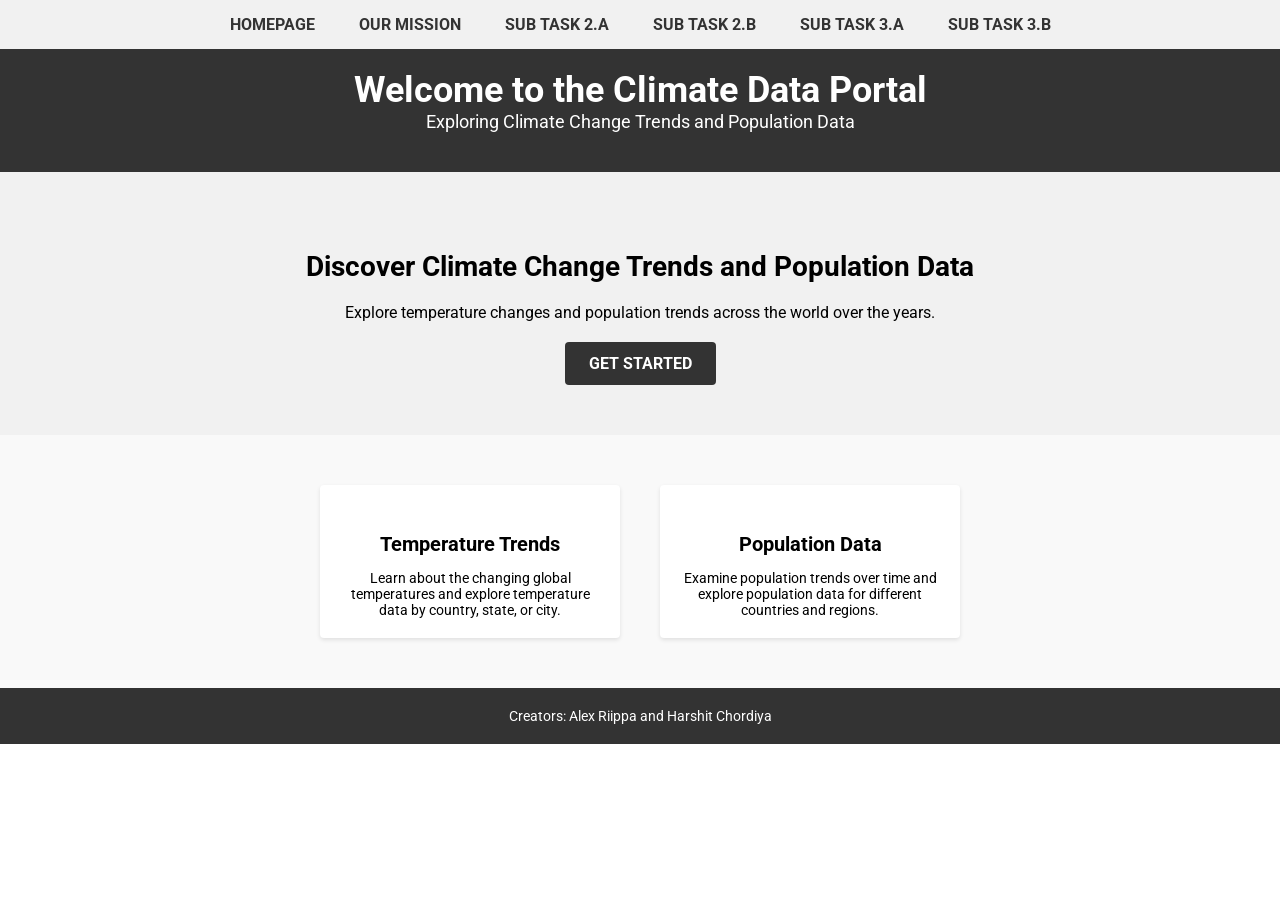
<file: src/main/resources/index.html>
<!DOCTYPE html>
<html>
<head>
    <title>Climate Data Portal</title>
    <link rel="stylesheet" type="text/css" href="./css/common.css">
    <style>
        @import url('https://fonts.googleapis.com/css2?family=Roboto:wght@300;400;700&display=swap');
        body {
            font-family: 'Roboto', sans-serif;
            margin: 0;
            padding: 0;
        }
        header {
            background-color: #333;
            color: #fff;
            padding: 20px;
            text-align: center;
        }
        header h1 {
            font-size: 36px;
            margin: 0;
            font-weight: 700;
        }
        header h2 {
            font-size: 18px;
            margin: 0;
            font-weight: 400;
            margin-bottom: 20px;
        }
        .topnav {
            overflow: hidden;
            background-color: #f1f1f1;
            text-align: center;
        }
        .topnav a {
            display: inline-block;
            padding: 15px 20px;
            text-decoration: none;
            color: #333;
            font-weight: 700;
            text-transform: uppercase;
        }
        section.hero {
            background-color: #f1f1f1;
            text-align: center;
            padding: 50px 0;
        }
        section.hero h3 {
            font-size: 28px;
            margin-bottom: 20px;
            font-weight: 700;
        }
        section.hero p {
            font-size: 16px;
            margin-bottom: 20px;
        }
        section.hero .btn {
            display: inline-block;
            padding: 12px 24px;
            background-color: #333;
            color: #fff;
            text-decoration: none;
            font-weight: 700;
            text-transform: uppercase;
            border-radius: 4px;
        }
        section.features {
            display: flex;
            justify-content: center;
            align-items: flex-start;
            padding: 50px 0;
            background-color: #f9f9f9;
        }
        section.features .feature {
            width: 300px;
            margin: 0 20px;
            padding: 20px;
            background-color: #fff;
            text-align: center;
            border-radius: 4px;
            box-shadow: 0 2px 4px rgba(0, 0, 0, 0.1);
        }
        section.features h4 {
            font-size: 20px;
            margin-bottom: 10px;
            font-weight: 700;
        }
        section.features p {
            font-size: 14px;
            margin-bottom: 0;
        }
        footer {
            background-color: #333;
            color: #fff;
            padding: 20px;
            text-align: center;
        }
        footer p {
            margin: 0;
            font-size: 14px;
        }
    </style>
    <div class="topnav">
        <a href="/">Homepage</a>
        <a href="mission.html">Our Mission</a>
        <a href="page2A.html">Sub Task 2.A</a>
        <a href="page2B.html">Sub Task 2.B</a>
        <a href="page3A.html">Sub Task 3.A</a>
        <a href="page3B.html">Sub Task 3.B</a>
    </div>
    
</head>
<body>
    <header>
        <h1>Welcome to the Climate Data Portal</h1>
        <h2>Exploring Climate Change Trends and Population Data</h2>
    </header>

    <section class="hero">
        <h3>Discover Climate Change Trends and Population Data</h3>
        <p>Explore temperature changes and population trends across the world over the years.</p>
        <a href="data.html" class="btn">Get Started</a>
    </section>

    <section class="features">
        <div class="feature">
            <h4>Temperature Trends</h4>
            <p>Learn about the changing global temperatures and explore temperature data by country, state, or city.</p>
        </div>
        <div class="feature">
            <h4>Population Data</h4>
            <p>Examine population trends over time and explore population data for different countries and regions.</p>
        </div>
    </section>

    <footer>
        <p>Creators: Alex Riippa and Harshit Chordiya</p>
    </footer>
</body>
</html>
</file>
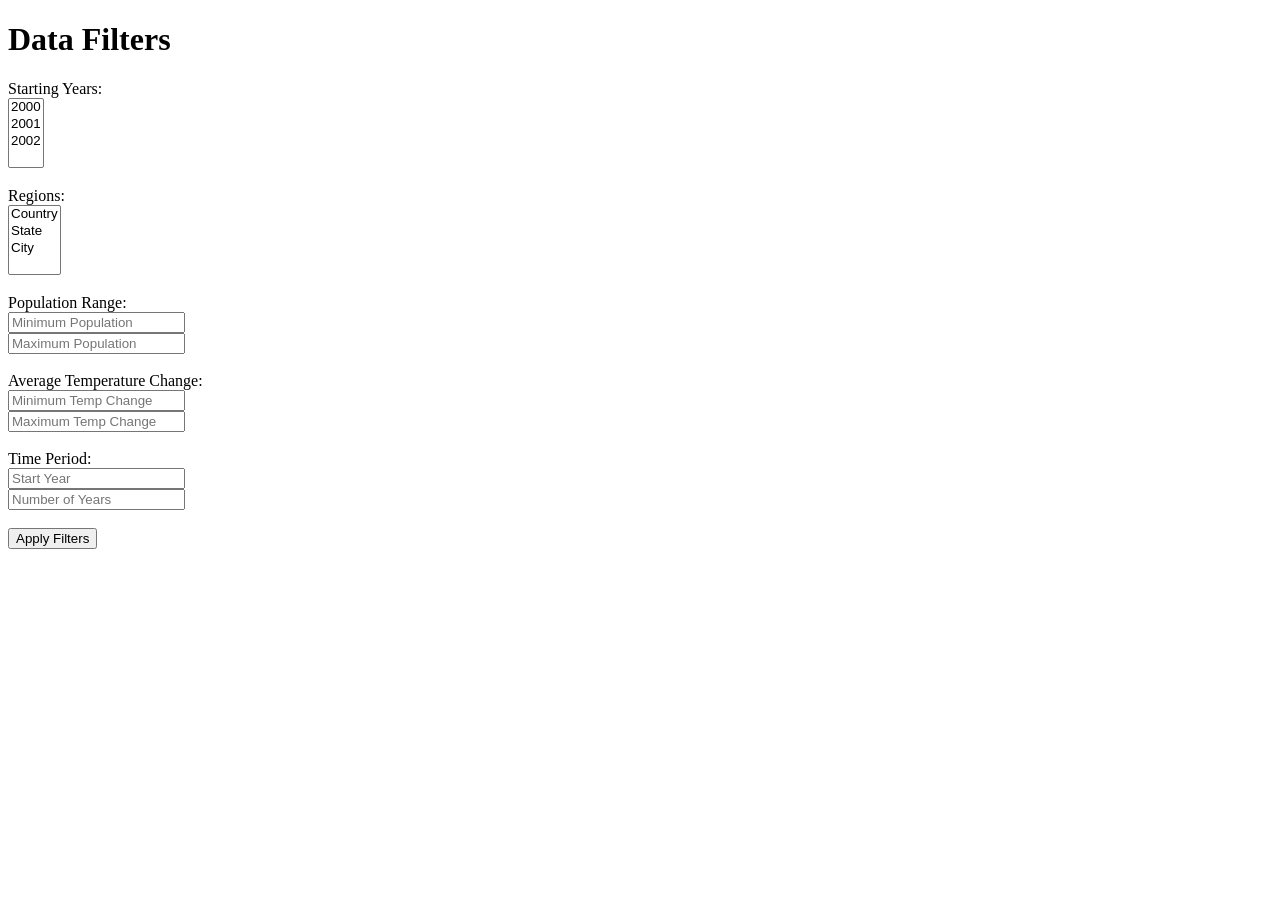
<file: src/main/resources/page3a.html>
<!DOCTYPE html>
<html>
<head>
  <title>Data Filters</title>
</head>
<body>
  <h1>Data Filters</h1>
  <form action="backend-script.php" method="POST">
    <label for="startingYears">Starting Years:</label><br>
    <select name="startingYears[]" id="startingYears" multiple>
      <option value="2000">2000</option>
      <option value="2001">2001</option>
      <option value="2002">2002</option>
      <!-- Add more options for the starting years -->
    </select><br><br>
    
    <label for="regions">Regions:</label><br>
    <select name="regions[]" id="regions" multiple>
      <option value="country">Country</option>
      <option value="state">State</option>
      <option value="city">City</option>
      <!-- Add more options for the regions -->
    </select><br><br>
    
    <label for="populationRange">Population Range:</label><br>
    <input type="number" name="minPopulation" id="minPopulation" placeholder="Minimum Population"><br>
    <input type="number" name="maxPopulation" id="maxPopulation" placeholder="Maximum Population"><br><br>
    
    <label for="tempChange">Average Temperature Change:</label><br>
    <input type="number" name="minTempChange" id="minTempChange" placeholder="Minimum Temp Change"><br>
    <input type="number" name="maxTempChange" id="maxTempChange" placeholder="Maximum Temp Change"><br><br>
    
    <label for="timePeriod">Time Period:</label><br>
    <input type="number" name="startYear" id="startYear" placeholder="Start Year"><br>
    <input type="number" name="numOfYears" id="numOfYears" placeholder="Number of Years"><br><br>
    
    <input type="submit" value="Apply Filters">
  </form>
</body>
</html>
</file>
<file: src/main/resources/css/common.css>
/* External CSS style file */


* {
   box-sizing: border-box;
 }
 
 
 body {
  font-family: 'Roboto', sans-serif;
  margin: 0;
  padding: 0;
}
 
 
 /* Header (div) formatting */
 header {
  background-color: #333;
  color: #fff;
  padding: 20px;
  text-align: center;
}
 
 
header h1 {
  font-size: 36px;
  margin: 0;
  font-weight: 700;
}
 
 
 
 
 /* Make the logo have a rounded edge */
 img.top-image {
   vertical-align: middle;
 }
 
 
 /* CSS Layout from W3Schools: https://www.w3schools.com/css/css_templates.asp */
 /* Style the top navigation bar */
 .topnav {
  overflow: hidden;
  background-color: #f1f1f1;
  text-align: center;
}
 /* Style the topnav links */
 .topnav {
  overflow: hidden;
  background-color: #f1f1f1;
  text-align: center;
}
 /* Change color on hover */
 .topnav a {
  display: inline-block;
  padding: 15px 20px;
  text-decoration: none;
  color: #333;
  font-weight: 700;
  text-transform: uppercase;
}
.button:hover {
color: #f1f1f1;
background-color: #333;

}
 .dropdownCountry {
  float: right;
  position: absolute;
  left: 150px;
  top: 250px;
  padding: 15px;
 
 
 }
 .textAmt {
  float: right;
  position: absolute;
  top: 300;
  left: 160;

 }
 .buttonRank {
   padding: 10px;
   float: right;
   position: absolute;
   top: 400px;
   left: 160px;
 
 
 }
 .buttonSubmitCountry {
  padding: 10px;
  float: right;
  position: absolute;
  top: 300px;
  left: 160px;

 }
 .buttonSubmitYears {
  padding: 10px;
  float: right;
  position: absolute;
  top: 650px;
  left: 160px;

 }
 .table {
  width: 100%;
 }
 .table tr, td, th{
  border-collapse: collapse;
  border-bottom: 1px solid #ddd;
  border-spacing: 50px;
  padding: 8px;
  
 }
 .table tr:nth-child(even) {
  background-color: #D6EEEE;

 }
 
 .table tr:hover {
  background-color: #D6EEEE;
 }
 .howtouse {
  position: absolute;
  left: 1450;
  top: 500;
  text-align: center;
  float: right;
  width: 300;
  height: 500;

 }
 .SimilarAmount {
  float: right;
  position: absolute;
  left: 160px;
  top: 330px;
 }
 .SelectRegion {
  float: right;
  position: absolute;
  left: 160px;
  top: 280px;
 }
 .SimilarbySelect {
  float: right;
  position: absolute;
  left: 160px;
  top: 400px;
 }
 .buttonAvg {
  padding: 10px;
  float: right;
  position: absolute;
  top: 250px;
  left: 810px;


}
.whatshappening {
  position: absolute;
  text-align: left;
  top: 360px;
  left: 500px; 

}
.buttonMax {
  padding: 10px;
  float: right;
  position: absolute;
  top: 250px;
  left: 1025px;


}
.buttonMin {
  padding: 10px;
  float: right;
  position: absolute;
  top: 250px;
  left: 1175px;


}
.dropdownSortBy {
  float: right;
  position: absolute;
  left: 875px;
  top: 250px;
  padding: 15px;
 
 
 }
 .buttonsubmit {
  position: absolute;
  left: 1000px;
  top: 300px;
  padding: 15px;
 }
 .buttonsubmit3 {
  position: absolute;
  left: 700px;
  top: 325px;
  padding: 15px;
 }
 .dropdownState {
  float: right;
  position: absolute;
  left: 425px;
  top: 250px;
  padding: 15px;
 
 
 }
 .dropdownCity {
  float: right;
  position: absolute;
  left: 650px;
  top: 250px;
  padding: 15px;
 
 
 }
 .dropdownSorts {
  float: right;
  position: absolute;
  left: 700px;
  top: 250px;
  padding: 15px;
 
 
 }
 .tempRange {
  float: right;
  position: absolute;
  left: 820px;
  top: 230px;
  padding: 15px;
 
 
 }
 .dropdownSortsL {
  float: right;
  position: absolute;
  left: 700px;
  top: 230px;
  padding: 15px;
 
 
 }
 .dateselect1title {
  left: 50px;
  top: 50px;
 
 
 }
 .dateselectStart {
  float: right;
  position: absolute;
  left: 1100px;
  top: 260px;
 }
 .dateselectStart3 {
  float: right;
  position: absolute;
  left: 350px;
  top: 280px;
 }
 .dateselectEnd3 {
  float: right;
  position: absolute;
  left: 550px;
  top: 280px;
 }
 .dateselectEnd {
  float: right;
  position: absolute;
  left: 1250px;
  top: 260px;
 }
 .buttonSimilarTemp {
  padding: 10px;
  float: right;
  position: absolute;
  top: 325px;
  left: 460px;


}
.buttonSimilarPop {
  padding: 10px;
  float: right;
  position: absolute;
  top: 325px;
  left: 750px;


}
.buttonSimilarBoth {
  padding: 10px;
  float: right;
  position: absolute;
  top: 750px;
  left: 160px;


}
 .tableM {
  background-color: white;
  position: absolute;
  height: 500px;
  width: 1000px;
  top: 400px;
  left: 350px;
  overflow: scroll;
  text-align: left;
 }
 .header {
  background-color: #333;
  color: #fff;
  padding: 20px;
  text-align: center;
 }

 /* Style the content */
 .content {
  background-color: #f1f1f1;
  text-align: center;
  padding: 50px 0;
  height: 100%;
  width: 100%;

}
.persona1 {
  background-color: white;
  position: absolute;
  text-align:justify;
  height: 60%;
  top: 275px;
  left: 200px;
  padding: 20px;
  width: 80%;
  overflow:auto;
}

 /* Style the footer */
 .footer {
   background-color: #cccccc;
   padding: 10px;
 }
</file>
